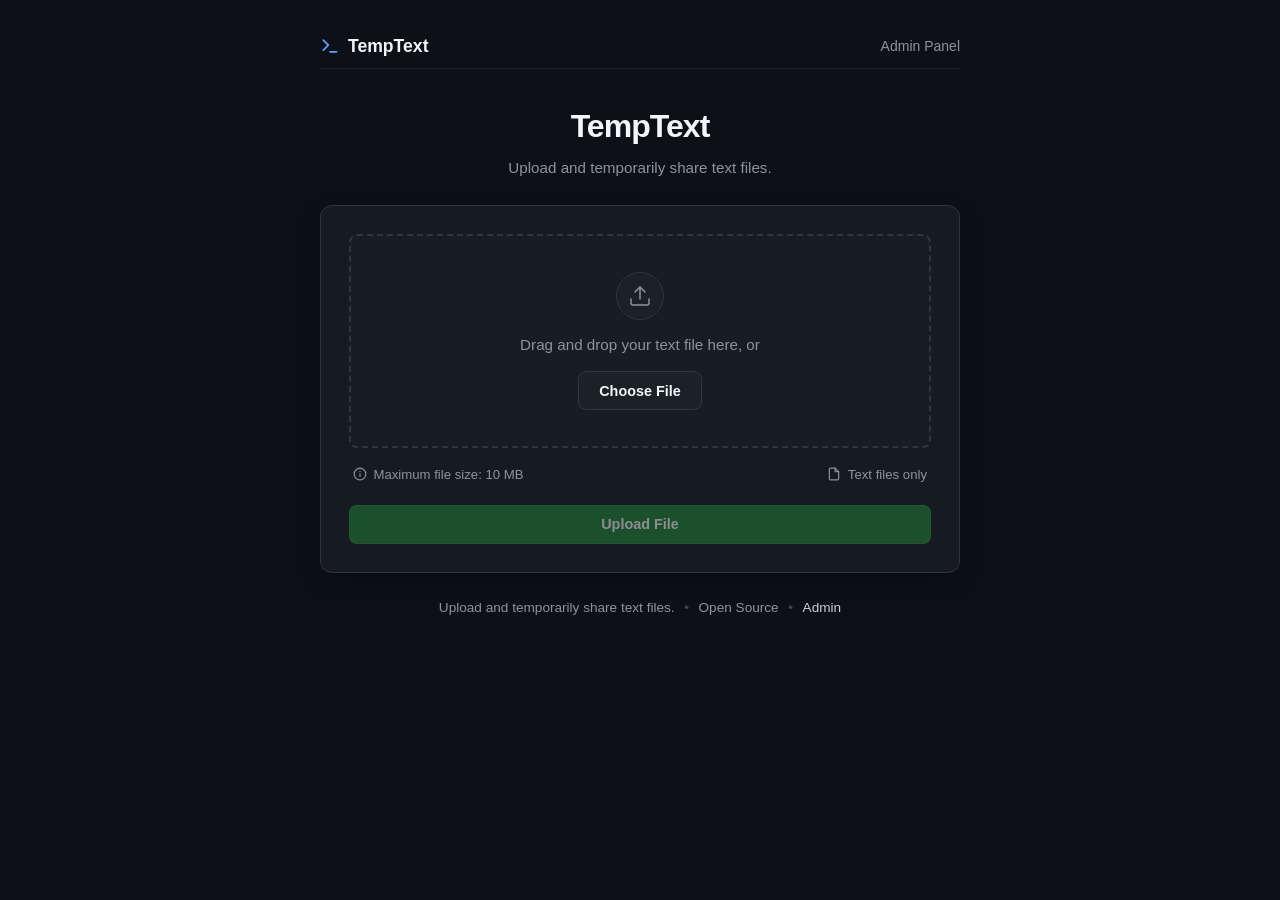
<file: frontend/index.html>
<!DOCTYPE html>
<html lang="en">
<head>
  <meta charset="UTF-8">
  <meta name="viewport" content="width=device-width, initial-scale=1.0">
  <title>TempText — Temporary Text File Sharing</title>
  <meta name="description" content="Upload and temporarily share text files. Access them from anywhere using a simple URL or curl command.">
  <link rel="stylesheet" href="css/style.css">
</head>
<body>

  <div class="app-container">

    <!-- Top Navigation Bar -->
    <nav class="top-nav" aria-label="Main Navigation">
      <a href="index.html" class="nav-brand">
        <svg class="nav-brand-icon" viewBox="0 0 24 24" fill="none" stroke="currentColor" stroke-width="2" stroke-linecap="round" stroke-linejoin="round" aria-hidden="true">
          <polyline points="4 17 10 11 4 5"></polyline>
          <line x1="12" y1="19" x2="20" y2="19"></line>
        </svg>
        <span class="nav-brand-name">TempText</span>
      </a>
      <div class="nav-links">
        <a href="admin.html" class="nav-link">Admin Panel</a>
      </div>
    </nav>

    <!-- Header Section -->
    <header class="app-header">
      <h1 class="brand-title">TempText</h1>
      <p class="brand-description">
        Upload and temporarily share text files.
      </p>
    </header>

    <!-- Main Content Area -->
    <main class="app-main">

      <!-- Dynamic Error Alert Banner -->
      <div id="error-alert" class="alert alert-danger hidden" role="alert" aria-live="assertive">
        <svg class="alert-icon" viewBox="0 0 24 24" fill="none" stroke="currentColor" stroke-width="2" stroke-linecap="round" stroke-linejoin="round" aria-hidden="true">
          <circle cx="12" cy="12" r="10"></circle>
          <line x1="12" y1="8" x2="12" y2="12"></line>
          <line x1="12" y1="16" x2="12.01" y2="16"></line>
        </svg>
        <span id="error-message" class="alert-message"></span>
        <button id="error-close-btn" class="alert-close-btn" aria-label="Dismiss error">
          <svg viewBox="0 0 24 24" fill="none" stroke="currentColor" stroke-width="2" stroke-linecap="round" stroke-linejoin="round" aria-hidden="true">
            <line x1="18" y1="6" x2="6" y2="18"></line>
            <line x1="6" y1="6" x2="18" y2="18"></line>
          </svg>
        </button>
      </div>

      <!-- State 1: Main Upload Form Section -->
      <section id="upload-section" class="card">
        
        <!-- Drag and Drop Dropzone -->
        <div id="drop-zone" class="drop-zone" tabindex="0" role="region" aria-label="File upload dropzone">
          <input type="file" id="file-input" class="visually-hidden" accept=".txt,.md,.csv,.json,.py,.js,.html,.css" aria-label="Choose text file to upload">
          
          <!-- Empty State -->
          <div id="drop-zone-empty" class="drop-zone-content">
            <div class="drop-icon-wrapper">
              <svg class="drop-icon" viewBox="0 0 24 24" fill="none" stroke="currentColor" stroke-width="1.5" stroke-linecap="round" stroke-linejoin="round" aria-hidden="true">
                <path d="M21 15v4a2 2 0 0 1-2 2H5a2 2 0 0 1-2-2v-4"></path>
                <polyline points="17 8 12 3 7 8"></polyline>
                <line x1="12" y1="3" x2="12" y2="15"></line>
              </svg>
            </div>
            <p class="drop-zone-prompt">
              Drag and drop your text file here, or
            </p>
            <button type="button" id="browse-btn" class="btn btn-secondary">
              Choose File
            </button>
          </div>

          <!-- File Selected State -->
          <div id="drop-zone-selected" class="drop-zone-content hidden">
            <div class="selected-file-card">
              <div class="file-icon-wrapper">
                <svg class="file-icon" viewBox="0 0 24 24" fill="none" stroke="currentColor" stroke-width="2" stroke-linecap="round" stroke-linejoin="round" aria-hidden="true">
                  <path d="M14 2H6a2 2 0 0 0-2 2v16a2 2 0 0 0 2 2h12a2 2 0 0 0 2-2V8z"></path>
                  <polyline points="14 2 14 8 20 8"></polyline>
                  <line x1="16" y1="13" x2="8" y2="13"></line>
                  <line x1="16" y1="17" x2="8" y2="17"></line>
                </svg>
              </div>
              <div class="file-meta">
                <span id="selected-filename" class="file-name">python.txt</span>
                <span id="selected-filesize" class="file-size">0 KB</span>
              </div>
              <button type="button" id="remove-file-btn" class="btn-icon" aria-label="Remove selected file" title="Remove file">
                <svg viewBox="0 0 24 24" fill="none" stroke="currentColor" stroke-width="2" stroke-linecap="round" stroke-linejoin="round" aria-hidden="true">
                  <line x1="18" y1="6" x2="6" y2="18"></line>
                  <line x1="6" y1="6" x2="18" y2="18"></line>
                </svg>
              </button>
            </div>
          </div>

        </div>

        <!-- Meta Indicators -->
        <div class="upload-meta-info">
          <span class="meta-item">
            <svg class="meta-icon" viewBox="0 0 24 24" fill="none" stroke="currentColor" stroke-width="2" stroke-linecap="round" stroke-linejoin="round" aria-hidden="true">
              <circle cx="12" cy="12" r="10"></circle>
              <line x1="12" y1="16" x2="12" y2="12"></line>
              <line x1="12" y1="8" x2="12.01" y2="8"></line>
            </svg>
            Maximum file size: 10 MB
          </span>
          <span class="meta-item">
            <svg class="meta-icon" viewBox="0 0 24 24" fill="none" stroke="currentColor" stroke-width="2" stroke-linecap="round" stroke-linejoin="round" aria-hidden="true">
              <path d="M14 2H6a2 2 0 0 0-2 2v16a2 2 0 0 0 2 2h12a2 2 0 0 0 2-2V8z"></path>
              <polyline points="14 2 14 8 20 8"></polyline>
            </svg>
            Text files only
          </span>
        </div>

        <!-- Action Button -->
        <div class="action-bar">
          <button type="button" id="upload-btn" class="btn btn-primary btn-block" disabled>
            Upload File
          </button>
        </div>

      </section>

      <!-- State 2: Upload Progress Section -->
      <section id="progress-section" class="card hidden" aria-live="polite">
        <div class="progress-container">
          <div class="progress-header">
            <span class="progress-title">Uploading...</span>
            <span id="progress-percent" class="progress-percent">0%</span>
          </div>
          <div class="progress-bar-track" role="progressbar" aria-valuemin="0" aria-valuemax="100" aria-valuenow="0" id="progress-bar-element">
            <div id="progress-bar-fill" class="progress-bar-fill" style="width: 0%;"></div>
          </div>
          <p id="uploading-filename" class="uploading-file-text">uploading file...</p>
        </div>
      </section>

      <!-- State 3: Upload Successful Result Section -->
      <section id="success-section" class="card hidden">
        
        <div class="success-header">
          <div class="success-badge">
            <svg class="success-icon" viewBox="0 0 24 24" fill="none" stroke="currentColor" stroke-width="2" stroke-linecap="round" stroke-linejoin="round" aria-hidden="true">
              <path d="M22 11.08V12a10 10 0 1 1-5.93-9.14"></path>
              <polyline points="22 4 12 14.01 9 11.01"></polyline>
            </svg>
            <span>Upload successful</span>
          </div>
          
          <div class="file-summary">
            <span class="summary-label">File:</span>
            <span id="result-filename" class="summary-value">python.txt</span>
          </div>

          <div id="expiry-badge" class="expiry-badge">
            <svg class="timer-icon" viewBox="0 0 24 24" fill="none" stroke="currentColor" stroke-width="2" stroke-linecap="round" stroke-linejoin="round" aria-hidden="true">
              <circle cx="12" cy="12" r="10"></circle>
              <polyline points="12 6 12 12 16 14"></polyline>
            </svg>
            <span id="countdown-timer">Expires in 47 hours 59 minutes</span>
          </div>
        </div>

        <!-- URL Field -->
        <div class="output-group">
          <label for="public-url-input" class="output-label">URL:</label>
          <input type="text" id="public-url-input" class="code-input" readonly value="">
        </div>

        <!-- Result Action Buttons Grid -->
        <div class="result-actions-grid">
          <button type="button" id="copy-url-btn" class="btn btn-secondary">
            <svg class="btn-icon-svg" viewBox="0 0 24 24" fill="none" stroke="currentColor" stroke-width="2" stroke-linecap="round" stroke-linejoin="round" aria-hidden="true">
              <rect x="9" y="9" width="13" height="13" rx="2" ry="2"></rect>
              <path d="M5 15H4a2 2 0 0 1-2-2V4a2 2 0 0 1 2-2h9a2 2 0 0 1 2 2v1"></path>
            </svg>
            <span class="btn-text">Copy URL</span>
          </button>

          <button type="button" id="download-file-btn" class="btn btn-secondary">
            <svg class="btn-icon-svg" viewBox="0 0 24 24" fill="none" stroke="currentColor" stroke-width="2" stroke-linecap="round" stroke-linejoin="round" aria-hidden="true">
              <path d="M21 15v4a2 2 0 0 1-2 2H5a2 2 0 0 1-2-2v-4"></path>
              <polyline points="7 10 12 15 17 10"></polyline>
              <line x1="12" y1="15" x2="12" y2="3"></line>
            </svg>
            <span class="btn-text">Download File</span>
          </button>

          <button type="button" id="copy-curl-btn" class="btn btn-secondary">
            <svg class="btn-icon-svg" viewBox="0 0 24 24" fill="none" stroke="currentColor" stroke-width="2" stroke-linecap="round" stroke-linejoin="round" aria-hidden="true">
              <polyline points="4 17 10 11 4 5"></polyline>
              <line x1="12" y1="19" x2="20" y2="19"></line>
            </svg>
            <span class="btn-text">Copy curl Command</span>
          </button>
        </div>

        <!-- Expiration & Deletion Notice -->
        <div class="expiration-notice">
          <p class="notice-text">File will be automatically deleted after 48 hours.</p>
        </div>

        <!-- Uploader Private Delete Action -->
        <div class="uploader-delete-box">
          <div class="uploader-delete-info">
            <span class="uploader-tag">Uploader Control</span>
            <p class="uploader-note">Only you (the uploader) can delete this file early.</p>
          </div>
          <button type="button" id="delete-file-btn" class="btn btn-danger-outline">
            <svg class="btn-icon-svg" viewBox="0 0 24 24" fill="none" stroke="currentColor" stroke-width="2" stroke-linecap="round" stroke-linejoin="round" aria-hidden="true">
              <polyline points="3 6 5 6 21 6"></polyline>
              <path d="M19 6v14a2 2 0 0 1-2 2H7a2 2 0 0 1-2-2V6m3 0V4a2 2 0 0 1 2-2h4a2 2 0 0 1 2 2v2"></path>
            </svg>
            <span>Delete File</span>
          </button>
        </div>

        <!-- Upload Another Action -->
        <div class="action-bar margin-top-lg">
          <button type="button" id="upload-another-btn" class="btn btn-outline btn-block">
            Upload Another File
          </button>
        </div>
      </section>

    </main>

    <!-- Confirmation Modal for Delete Action -->
    <div id="delete-modal" class="modal-backdrop hidden" role="dialog" aria-modal="true" aria-labelledby="modal-title">
      <div class="modal-card">
        <h3 id="modal-title" class="modal-title">Delete Uploaded File?</h3>
        <p class="modal-body">This will permanently remove the file from the server immediately. This action cannot be undone.</p>
        <div class="modal-actions">
          <button type="button" id="modal-cancel-btn" class="btn btn-secondary">Cancel</button>
          <button type="button" id="modal-confirm-delete-btn" class="btn btn-danger">Delete Now</button>
        </div>
      </div>
    </div>

    <!-- Footer Section -->
    <footer class="app-footer">
      <div class="footer-content">
        <span class="footer-item">Upload and temporarily share text files.</span>
        <span class="footer-separator">•</span>
        <span class="footer-item">Open Source</span>
        <span class="footer-separator">•</span>
        <a href="admin.html" class="footer-link">Admin</a>
      </div>
    </footer>

  </div>

  <script src="js/utils.js"></script>
  <script src="js/upload.js"></script>
  <script src="js/app.js"></script>
</body>
</html>
</file>
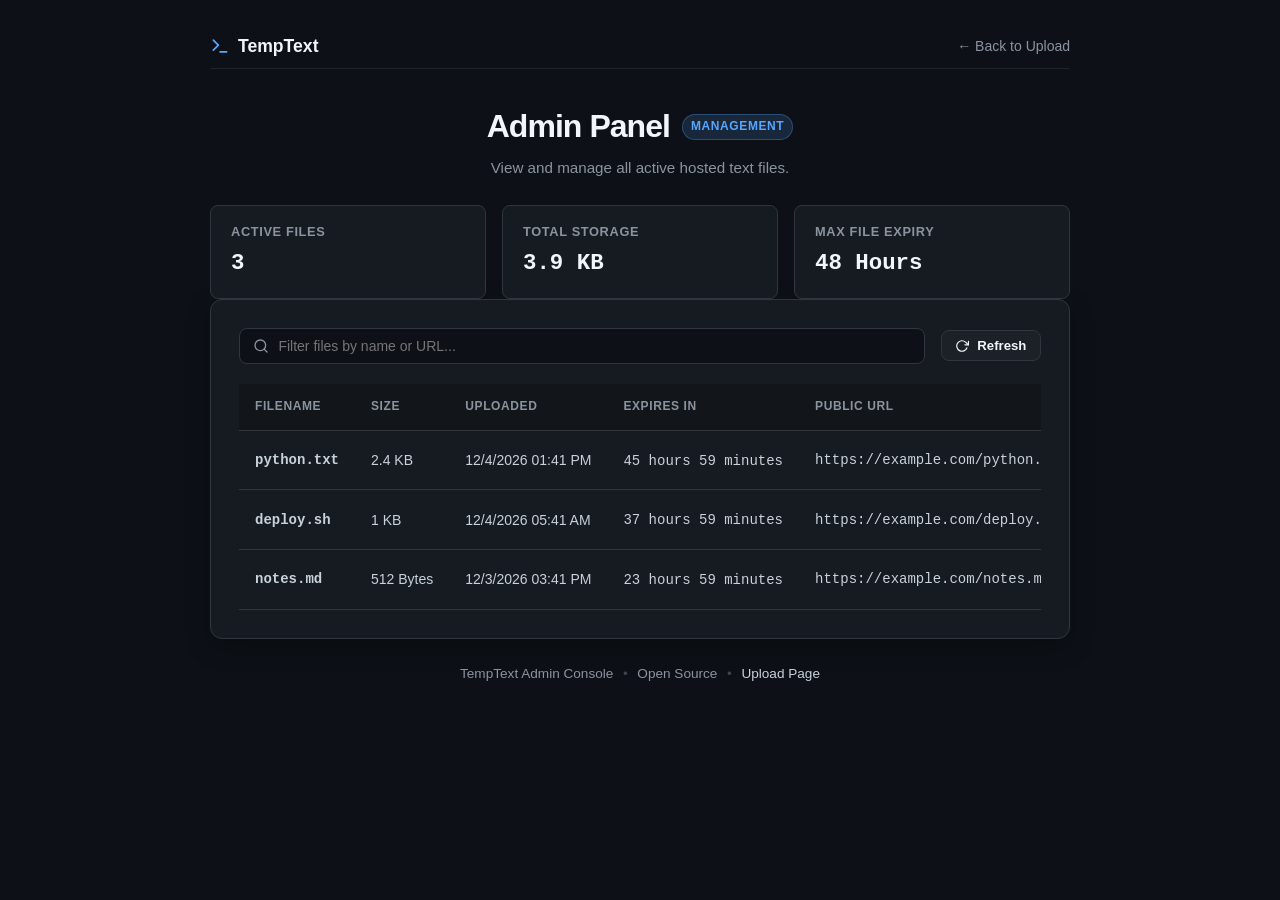
<file: frontend/admin.html>
<!DOCTYPE html>
<html lang="en">
<head>
  <meta charset="UTF-8">
  <meta name="viewport" content="width=device-width, initial-scale=1.0">
  <title>TempText — Admin Panel</title>
  <meta name="description" content="Admin panel for managing uploaded temporary files.">
  <link rel="stylesheet" href="css/style.css">
</head>
<body>

  <div class="app-container admin-container">

    <!-- Top Navigation Bar -->
    <nav class="top-nav" aria-label="Main Navigation">
      <a href="index.html" class="nav-brand">
        <svg class="nav-brand-icon" viewBox="0 0 24 24" fill="none" stroke="currentColor" stroke-width="2" stroke-linecap="round" stroke-linejoin="round" aria-hidden="true">
          <polyline points="4 17 10 11 4 5"></polyline>
          <line x1="12" y1="19" x2="20" y2="19"></line>
        </svg>
        <span class="nav-brand-name">TempText</span>
      </a>
      <div class="nav-links">
        <a href="index.html" class="nav-link">← Back to Upload</a>
      </div>
    </nav>

    <!-- Header Section -->
    <header class="app-header">
      <div class="admin-header-title">
        <h1 class="brand-title">Admin Panel</h1>
        <span class="admin-badge">Management</span>
      </div>
      <p class="brand-description">
        View and manage all active hosted text files.
      </p>
    </header>

    <!-- Main Admin Content Area -->
    <main class="app-main">

      <!-- Dynamic Alert Banner -->
      <div id="admin-alert" class="alert alert-danger hidden" role="alert" aria-live="assertive">
        <svg class="alert-icon" viewBox="0 0 24 24" fill="none" stroke="currentColor" stroke-width="2" stroke-linecap="round" stroke-linejoin="round" aria-hidden="true">
          <circle cx="12" cy="12" r="10"></circle>
          <line x1="12" y1="8" x2="12" y2="12"></line>
          <line x1="12" y1="16" x2="12.01" y2="16"></line>
        </svg>
        <span id="admin-alert-message" class="alert-message"></span>
        <button id="admin-alert-close" class="alert-close-btn" aria-label="Dismiss message">
          <svg viewBox="0 0 24 24" fill="none" stroke="currentColor" stroke-width="2" stroke-linecap="round" stroke-linejoin="round" aria-hidden="true">
            <line x1="18" y1="6" x2="6" y2="18"></line>
            <line x1="6" y1="6" x2="18" y2="18"></line>
          </svg>
        </button>
      </div>

      <!-- Quick Metrics Bar -->
      <div class="admin-stats-grid">
        <div class="stat-card">
          <span class="stat-label">Active Files</span>
          <span id="stat-total-files" class="stat-value">3</span>
        </div>
        <div class="stat-card">
          <span class="stat-label">Total Storage</span>
          <span id="stat-total-size" class="stat-value">4.2 KB</span>
        </div>
        <div class="stat-card">
          <span class="stat-label">Max File Expiry</span>
          <span class="stat-value">48 Hours</span>
        </div>
      </div>

      <!-- Main Files Table Card -->
      <section class="card admin-table-card">
        
        <!-- Table Controls (Search & Refresh) -->
        <div class="table-controls">
          <div class="search-input-wrapper">
            <svg class="search-icon" viewBox="0 0 24 24" fill="none" stroke="currentColor" stroke-width="2" stroke-linecap="round" stroke-linejoin="round" aria-hidden="true">
              <circle cx="11" cy="11" r="8"></circle>
              <line x1="21" y1="21" x2="16.65" y2="16.65"></line>
            </svg>
            <input type="text" id="admin-search-input" class="search-input" placeholder="Filter files by name or URL...">
          </div>
          <button type="button" id="admin-refresh-btn" class="btn btn-secondary btn-sm" title="Refresh files list">
            <svg class="btn-icon-svg" viewBox="0 0 24 24" fill="none" stroke="currentColor" stroke-width="2" stroke-linecap="round" stroke-linejoin="round" aria-hidden="true">
              <polyline points="23 4 23 10 17 10"></polyline>
              <path d="M20.49 15a9 9 0 1 1-2.12-9.36L23 10"></path>
            </svg>
            <span>Refresh</span>
          </button>
        </div>

        <!-- File Table Container -->
        <div class="table-responsive">
          <table class="admin-table">
            <thead>
              <tr>
                <th>Filename</th>
                <th>Size</th>
                <th>Uploaded</th>
                <th>Expires In</th>
                <th>Public URL</th>
                <th class="text-right">Action</th>
              </tr>
            </thead>
            <tbody id="admin-files-tbody">
              <!-- Rendered via JS -->
            </tbody>
          </table>

          <!-- Empty State Container -->
          <div id="admin-empty-state" class="admin-empty-state hidden">
            <svg class="empty-icon" viewBox="0 0 24 24" fill="none" stroke="currentColor" stroke-width="1.5" stroke-linecap="round" stroke-linejoin="round" aria-hidden="true">
              <path d="M14 2H6a2 2 0 0 0-2 2v16a2 2 0 0 0 2 2h12a2 2 0 0 0 2-2V8z"></path>
              <polyline points="14 2 14 8 20 8"></polyline>
            </svg>
            <p>No active files hosted on the server.</p>
          </div>
        </div>

      </section>

    </main>

    <!-- Admin Delete Confirmation Modal -->
    <div id="admin-delete-modal" class="modal-backdrop hidden" role="dialog" aria-modal="true" aria-labelledby="admin-modal-title">
      <div class="modal-card">
        <h3 id="admin-modal-title" class="modal-title">Delete File (Admin)?</h3>
        <p class="modal-body">Are you sure you want to delete <strong id="admin-delete-filename">filename.txt</strong>? This file will be immediately removed from storage.</p>
        <div class="modal-actions">
          <button type="button" id="admin-modal-cancel" class="btn btn-secondary">Cancel</button>
          <button type="button" id="admin-modal-confirm" class="btn btn-danger">Delete File</button>
        </div>
      </div>
    </div>

    <!-- Footer -->
    <footer class="app-footer">
      <div class="footer-content">
        <span class="footer-item">TempText Admin Console</span>
        <span class="footer-separator">•</span>
        <span class="footer-item">Open Source</span>
        <span class="footer-separator">•</span>
        <a href="index.html" class="footer-link">Upload Page</a>
      </div>
    </footer>

  </div>

  <script src="js/utils.js"></script>
  <script src="js/upload.js"></script>
  <script src="js/admin.js"></script>
</body>
</html>
</file>
<file: frontend/css/style.css>
/* TempText — Minimal Developer Tool Stylesheet */

:root {
  /* Color Palette */
  --bg-dark: #0d1117;
  --bg-card: #161b22;
  --bg-card-hover: #1c2128;
  --bg-input: #0d1117;
  --border-color: #30363d;
  --border-hover: #8b949e;
  --border-active: #58a6ff;
  
  --text-main: #c9d1d9;
  --text-muted: #8b949e;
  --text-heading: #f0f6fc;
  
  --accent-green: #238636;
  --accent-green-hover: #2ea043;
  --accent-blue: #58a6ff;
  --accent-blue-hover: #79c0ff;
  
  --danger-color: #f85149;
  --danger-hover: #da3633;
  --danger-bg: rgba(248, 81, 73, 0.1);
  --danger-border: rgba(248, 81, 73, 0.4);
  
  --success-color: #3fb950;
  --success-bg: rgba(63, 185, 80, 0.1);
  --success-border: rgba(63, 185, 80, 0.4);

  /* Typography */
  --font-sans: -apple-system, BlinkMacSystemFont, "Segoe UI", Roboto, Oxygen, Ubuntu, Cantarell, "Fira Sans", "Droid Sans", "Helvetica Neue", sans-serif;
  --font-mono: ui-monospace, SFMono-Regular, "SF Mono", Menlo, Consolas, "Liberation Mono", Monaco, monospace;
  
  /* Layout & Spacing */
  --radius-sm: 6px;
  --radius-md: 8px;
  --radius-lg: 12px;
  --transition: all 0.2s cubic-bezier(0.16, 1, 0.3, 1);
}

*, *::before, *::after {
  box-sizing: border-box;
  margin: 0;
  padding: 0;
}

body {
  background-color: var(--bg-dark);
  color: var(--text-main);
  font-family: var(--font-sans);
  font-size: 15px;
  line-height: 1.6;
  min-height: 100vh;
  display: flex;
  flex-direction: column;
  align-items: center;
  padding: 1.5rem 1rem 3rem 1rem;
  -webkit-font-smoothing: antialiased;
  -moz-osx-font-smoothing: grayscale;
}

/* App Container */
.app-container {
  width: 100%;
  max-width: 640px;
  display: flex;
  flex-direction: column;
  gap: 1.5rem;
}

.admin-container {
  max-width: 860px;
}

/* Top Navigation Bar */
.top-nav {
  display: flex;
  align-items: center;
  justify-content: space-between;
  padding: 0.5rem 0;
  border-bottom: 1px solid rgba(48, 54, 61, 0.5);
}

.nav-brand {
  display: flex;
  align-items: center;
  gap: 0.5rem;
  color: var(--text-heading);
  text-decoration: none;
  font-weight: 700;
  font-size: 1.1rem;
}

.nav-brand-icon {
  width: 20px;
  height: 20px;
  color: var(--accent-blue);
}

.nav-links {
  display: flex;
  align-items: center;
  gap: 1rem;
}

.nav-link {
  color: var(--text-muted);
  text-decoration: none;
  font-size: 0.875rem;
  font-weight: 500;
  transition: var(--transition);
}

.nav-link:hover {
  color: var(--accent-blue);
}

/* Header */
.app-header {
  text-align: center;
  margin-top: 0.5rem;
}

.brand-title {
  font-size: 2rem;
  font-weight: 700;
  letter-spacing: -0.03em;
  color: var(--text-heading);
}

.brand-description {
  color: var(--text-muted);
  font-size: 0.95rem;
  margin-top: 0.25rem;
}

.admin-header-title {
  display: inline-flex;
  align-items: center;
  gap: 0.75rem;
}

.admin-badge {
  background-color: rgba(88, 166, 255, 0.15);
  color: var(--accent-blue);
  border: 1px solid rgba(88, 166, 255, 0.3);
  font-size: 0.75rem;
  font-weight: 600;
  text-transform: uppercase;
  padding: 0.15rem 0.5rem;
  border-radius: 999px;
  letter-spacing: 0.05em;
}

/* Cards */
.card {
  background-color: var(--bg-card);
  border: 1px solid var(--border-color);
  border-radius: var(--radius-lg);
  padding: 1.75rem;
  box-shadow: 0 8px 24px rgba(0, 0, 0, 0.3);
  transition: var(--transition);
}

/* Alert Banner */
.alert {
  display: flex;
  align-items: center;
  gap: 0.75rem;
  padding: 0.85rem 1rem;
  border-radius: var(--radius-md);
  font-size: 0.9rem;
  animation: slideDown 0.25s ease-out;
}

.alert-danger {
  background-color: var(--danger-bg);
  border: 1px solid var(--danger-border);
  color: #ff7b72;
}

.alert-icon {
  width: 20px;
  height: 20px;
  flex-shrink: 0;
}

.alert-message {
  flex-grow: 1;
}

.alert-close-btn {
  background: none;
  border: none;
  color: inherit;
  cursor: pointer;
  padding: 2px;
  display: flex;
  align-items: center;
  justify-content: center;
  opacity: 0.7;
  border-radius: var(--radius-sm);
  transition: var(--transition);
}

.alert-close-btn:hover {
  opacity: 1;
  background-color: rgba(255, 255, 255, 0.1);
}

.alert-close-btn svg {
  width: 16px;
  height: 16px;
}

/* Drop Zone */
.drop-zone {
  border: 2px dashed var(--border-color);
  border-radius: var(--radius-md);
  padding: 2.25rem 1.5rem;
  text-align: center;
  cursor: pointer;
  transition: var(--transition);
  background-color: rgba(255, 255, 255, 0.01);
  outline: none;
}

.drop-zone:hover,
.drop-zone:focus-visible {
  border-color: var(--border-hover);
  background-color: rgba(255, 255, 255, 0.02);
}

.drop-zone.drag-active {
  border-color: var(--accent-blue);
  background-color: rgba(88, 166, 255, 0.05);
  transform: scale(0.995);
}

.drop-zone-content {
  display: flex;
  flex-direction: column;
  align-items: center;
  gap: 0.85rem;
}

.drop-icon-wrapper {
  width: 48px;
  height: 48px;
  border-radius: 50%;
  background-color: var(--bg-card-hover);
  border: 1px solid var(--border-color);
  display: flex;
  align-items: center;
  justify-content: center;
}

.drop-icon {
  width: 24px;
  height: 24px;
  color: var(--text-muted);
}

.drop-zone-prompt {
  color: var(--text-muted);
  font-size: 0.95rem;
}

/* Selected File Card */
.selected-file-card {
  display: flex;
  align-items: center;
  gap: 1rem;
  background-color: var(--bg-dark);
  border: 1px solid var(--border-color);
  padding: 0.85rem 1.15rem;
  border-radius: var(--radius-md);
  width: 100%;
  max-width: 450px;
}

.file-icon-wrapper {
  color: var(--accent-blue);
  display: flex;
  align-items: center;
}

.file-icon {
  width: 26px;
  height: 26px;
}

.file-meta {
  display: flex;
  flex-direction: column;
  align-items: flex-start;
  flex-grow: 1;
  overflow: hidden;
}

.file-name {
  font-family: var(--font-mono);
  font-size: 0.9rem;
  font-weight: 600;
  color: var(--text-heading);
  white-space: nowrap;
  overflow: hidden;
  text-overflow: ellipsis;
  max-width: 100%;
}

.file-size {
  font-size: 0.8rem;
  color: var(--text-muted);
}

.btn-icon {
  background: none;
  border: none;
  color: var(--text-muted);
  cursor: pointer;
  padding: 6px;
  border-radius: var(--radius-sm);
  display: flex;
  align-items: center;
  justify-content: center;
  transition: var(--transition);
}

.btn-icon:hover {
  color: var(--danger-color);
  background-color: var(--danger-bg);
}

.btn-icon svg {
  width: 18px;
  height: 18px;
}

/* Meta Information */
.upload-meta-info {
  display: flex;
  align-items: center;
  justify-content: space-between;
  margin-top: 1rem;
  font-size: 0.825rem;
  color: var(--text-muted);
  padding: 0 0.25rem;
}

.meta-item {
  display: flex;
  align-items: center;
  gap: 0.4rem;
}

.meta-icon {
  width: 14px;
  height: 14px;
}

/* Action Bar & Buttons */
.action-bar {
  margin-top: 1.25rem;
}

.btn {
  display: inline-flex;
  align-items: center;
  justify-content: center;
  gap: 0.5rem;
  padding: 0.65rem 1.25rem;
  font-family: var(--font-sans);
  font-size: 0.9rem;
  font-weight: 600;
  border-radius: var(--radius-md);
  border: 1px solid transparent;
  cursor: pointer;
  transition: var(--transition);
  outline: none;
  user-select: none;
  text-decoration: none;
}

.btn-sm {
  padding: 0.45rem 0.85rem;
  font-size: 0.825rem;
}

.btn:focus-visible {
  box-shadow: 0 0 0 3px rgba(88, 166, 255, 0.4);
}

.btn-primary {
  background-color: var(--accent-green);
  color: #ffffff;
  border-color: rgba(255, 255, 255, 0.1);
}

.btn-primary:hover:not(:disabled) {
  background-color: var(--accent-green-hover);
}

.btn-primary:disabled {
  opacity: 0.5;
  cursor: not-allowed;
}

.btn-secondary {
  background-color: var(--bg-card-hover);
  color: var(--text-heading);
  border-color: var(--border-color);
}

.btn-secondary:hover {
  background-color: #21262d;
  border-color: var(--border-hover);
}

.btn-outline {
  background-color: transparent;
  color: var(--text-heading);
  border-color: var(--border-color);
}

.btn-outline:hover {
  background-color: var(--bg-card-hover);
  border-color: var(--border-hover);
}

.btn-danger {
  background-color: var(--danger-color);
  color: #ffffff;
}

.btn-danger:hover {
  background-color: var(--danger-hover);
}

.btn-danger-outline {
  background-color: transparent;
  color: #ff7b72;
  border: 1px solid var(--danger-border);
}

.btn-danger-outline:hover {
  background-color: var(--danger-bg);
  border-color: var(--danger-color);
}

.btn-block {
  width: 100%;
}

/* Progress Section */
.progress-container {
  display: flex;
  flex-direction: column;
  gap: 0.75rem;
}

.progress-header {
  display: flex;
  justify-content: space-between;
  align-items: center;
  font-size: 0.9rem;
  font-weight: 600;
}

.progress-title {
  color: var(--text-heading);
}

.progress-percent {
  font-family: var(--font-mono);
  color: var(--accent-blue);
}

.progress-bar-track {
  width: 100%;
  height: 8px;
  background-color: var(--bg-dark);
  border-radius: 999px;
  overflow: hidden;
  border: 1px solid var(--border-color);
}

.progress-bar-fill {
  height: 100%;
  background-color: var(--accent-blue);
  border-radius: 999px;
  transition: width 0.15s ease-out;
}

.uploading-file-text {
  font-family: var(--font-mono);
  font-size: 0.8rem;
  color: var(--text-muted);
  word-break: break-all;
}

/* Success Section */
.success-header {
  display: flex;
  flex-direction: column;
  gap: 0.75rem;
  margin-bottom: 1.25rem;
}

.success-badge {
  display: flex;
  align-items: center;
  gap: 0.6rem;
  font-size: 1.1rem;
  font-weight: 700;
  color: var(--success-color);
}

.success-icon {
  width: 22px;
  height: 22px;
}

.file-summary {
  display: flex;
  align-items: center;
  gap: 0.5rem;
  font-size: 0.95rem;
}

.summary-label {
  color: var(--text-muted);
}

.summary-value {
  font-family: var(--font-mono);
  font-weight: 600;
  color: var(--text-heading);
}

.expiry-badge {
  display: inline-flex;
  align-items: center;
  gap: 0.5rem;
  background-color: rgba(88, 166, 255, 0.08);
  border: 1px solid rgba(88, 166, 255, 0.25);
  color: var(--accent-blue);
  padding: 0.4rem 0.75rem;
  border-radius: var(--radius-sm);
  font-size: 0.85rem;
  width: fit-content;

  font-family: var(--font-mono);
  font-weight: 600;
}

.timer-icon {
  width: 16px;
  height: 16px;
}

/* Result Action Buttons Grid */
.result-actions-grid {
  display: grid;
  grid-template-columns: repeat(auto-fit, minmax(170px, 1fr));
  gap: 0.75rem;
  margin-top: 1.25rem;
}

.expiration-notice {
  margin-top: 1.25rem;
  padding: 0.65rem 0.85rem;
  background-color: rgba(255, 255, 255, 0.02);
  border: 1px solid var(--border-color);
  border-radius: var(--radius-md);
  font-size: 0.85rem;
  color: var(--text-muted);
  text-align: center;
}

/* Uploader Delete Box */
.uploader-delete-box {
  margin-top: 1.25rem;
  padding: 1rem 1.15rem;
  background-color: var(--bg-dark);
  border: 1px solid rgba(248, 81, 73, 0.25);
  border-radius: var(--radius-md);
  display: flex;
  align-items: center;
  justify-content: space-between;
  gap: 1rem;
}

.uploader-delete-info {
  display: flex;
  flex-direction: column;
  gap: 0.2rem;
}

.uploader-tag {
  font-size: 0.75rem;
  font-weight: 700;
  text-transform: uppercase;
  color: #ff7b72;
  letter-spacing: 0.05em;
}

.uploader-note {
  font-size: 0.825rem;
  color: var(--text-muted);
}

/* Output Groups */
.output-group {
  margin-top: 1rem;
  display: flex;
  flex-direction: column;
  gap: 0.4rem;
}

.output-label {
  font-size: 0.85rem;
  font-weight: 600;
  color: var(--text-muted);
  text-transform: uppercase;
  letter-spacing: 0.04em;
}

.code-input {
  width: 100%;
  background-color: var(--bg-dark);
  border: 1px solid var(--border-color);
  border-radius: var(--radius-md);
  padding: 0.65rem 0.85rem;
  font-family: var(--font-mono);
  font-size: 0.875rem;
  color: var(--accent-blue-hover);
  outline: none;
  transition: var(--transition);
}

.code-input:focus {
  border-color: var(--accent-blue);
}

/* Copy Button Feedback */
.btn.copied {
  background-color: var(--success-bg) !important;
  border-color: var(--success-border) !important;
  color: var(--success-color) !important;
}

.btn-icon-svg {
  width: 14px;
  height: 14px;
}

.margin-top-lg {
  margin-top: 1.5rem;
}

/* Modal Window */
.modal-backdrop {
  position: fixed;
  top: 0;
  left: 0;
  width: 100vw;
  height: 100vh;
  background-color: rgba(0, 0, 0, 0.75);
  backdrop-filter: blur(2px);
  display: flex;
  align-items: center;
  justify-content: center;
  padding: 1rem;
  z-index: 1000;
  animation: fadeIn 0.15s ease-out;
}

.modal-card {
  background-color: var(--bg-card);
  border: 1px solid var(--border-color);
  border-radius: var(--radius-lg);
  padding: 1.5rem;
  max-width: 420px;
  width: 100%;
  box-shadow: 0 16px 32px rgba(0, 0, 0, 0.5);
  display: flex;
  flex-direction: column;
  gap: 1rem;
}

.modal-title {
  font-size: 1.2rem;
  color: var(--text-heading);
}

.modal-body {
  font-size: 0.9rem;
  color: var(--text-muted);
}

.modal-actions {
  display: flex;
  justify-content: flex-end;
  gap: 0.75rem;
  margin-top: 0.5rem;
}

/* Admin Dashboard Specifics */
.admin-stats-grid {
  display: grid;
  grid-template-columns: repeat(auto-fit, minmax(200px, 1fr));
  gap: 1rem;
}

.stat-card {
  background-color: var(--bg-card);
  border: 1px solid var(--border-color);
  border-radius: var(--radius-md);
  padding: 1rem 1.25rem;
  display: flex;
  flex-direction: column;
  gap: 0.25rem;
}

.stat-label {
  font-size: 0.8rem;
  text-transform: uppercase;
  color: var(--text-muted);
  letter-spacing: 0.05em;
  font-weight: 600;
}

.stat-value {
  font-size: 1.4rem;
  font-weight: 700;
  color: var(--text-heading);
  font-family: var(--font-mono);
}

.table-controls {
  display: flex;
  align-items: center;
  justify-content: space-between;
  gap: 1rem;
  margin-bottom: 1.25rem;
}

.search-input-wrapper {
  position: relative;
  flex-grow: 1;
}

.search-icon {
  position: absolute;
  left: 0.85rem;
  top: 50%;
  transform: translateY(-50%);
  width: 16px;
  height: 16px;
  color: var(--text-muted);
}

.search-input {
  width: 100%;
  background-color: var(--bg-dark);
  border: 1px solid var(--border-color);
  border-radius: var(--radius-md);
  padding: 0.55rem 0.85rem 0.55rem 2.4rem;
  font-size: 0.875rem;
  color: var(--text-main);
  outline: none;
}

.search-input:focus {
  border-color: var(--accent-blue);
}

.table-responsive {
  overflow-x: auto;
}

.admin-table {
  width: 100%;
  border-collapse: collapse;
  text-align: left;
  font-size: 0.875rem;
}

.admin-table th,
.admin-table td {
  padding: 0.85rem 1rem;
  border-bottom: 1px solid var(--border-color);
  white-space: nowrap;
}

.admin-table th {
  color: var(--text-muted);
  font-weight: 600;
  text-transform: uppercase;
  font-size: 0.75rem;
  letter-spacing: 0.05em;
  background-color: rgba(0, 0, 0, 0.2);
}

.admin-table td {
  color: var(--text-main);
}

.admin-table .mono {
  font-family: var(--font-mono);
}

.text-right {
  text-align: right;
}

.admin-empty-state {
  display: flex;
  flex-direction: column;
  align-items: center;
  gap: 0.75rem;
  padding: 3rem 1rem;
  color: var(--text-muted);
  font-size: 0.95rem;
}

.empty-icon {
  width: 40px;
  height: 40px;
  opacity: 0.5;
}

/* Footer */
.app-footer {
  text-align: center;
  font-size: 0.85rem;
  color: var(--text-muted);
}

.footer-content {
  display: inline-flex;
  align-items: center;
  gap: 0.6rem;
  flex-wrap: wrap;
  justify-content: center;
}

.footer-separator {
  opacity: 0.4;
}

.footer-link {
  color: var(--text-main);
  text-decoration: none;
  transition: var(--transition);
}

.footer-link:hover {
  color: var(--accent-blue);
}

/* Helper Utilities */
.hidden {
  display: none !important;
}

.visually-hidden {
  position: absolute !important;
  width: 1px !important;
  height: 1px !important;
  padding: 0 !important;
  margin: -1px !important;
  overflow: hidden !important;
  clip: rect(0, 0, 0, 0) !important;
  white-space: nowrap !important;
  border: 0 !important;
}

/* Animations */
@keyframes slideDown {
  from {
    opacity: 0;
    transform: translateY(-8px);
  }
  to {
    opacity: 1;
    transform: translateY(0);
  }
}

@keyframes fadeIn {
  from { opacity: 0; }
  to { opacity: 1; }
}

/* Responsive adjustments */
@media (max-width: 580px) {
  body {
    padding: 1rem 0.75rem;
  }
  
  .card {
    padding: 1.25rem;
  }

  .uploader-delete-box {
    flex-direction: column;
    align-items: flex-start;
  }

  .result-actions-grid {
    grid-template-columns: 1fr;
  }
}
</file>
